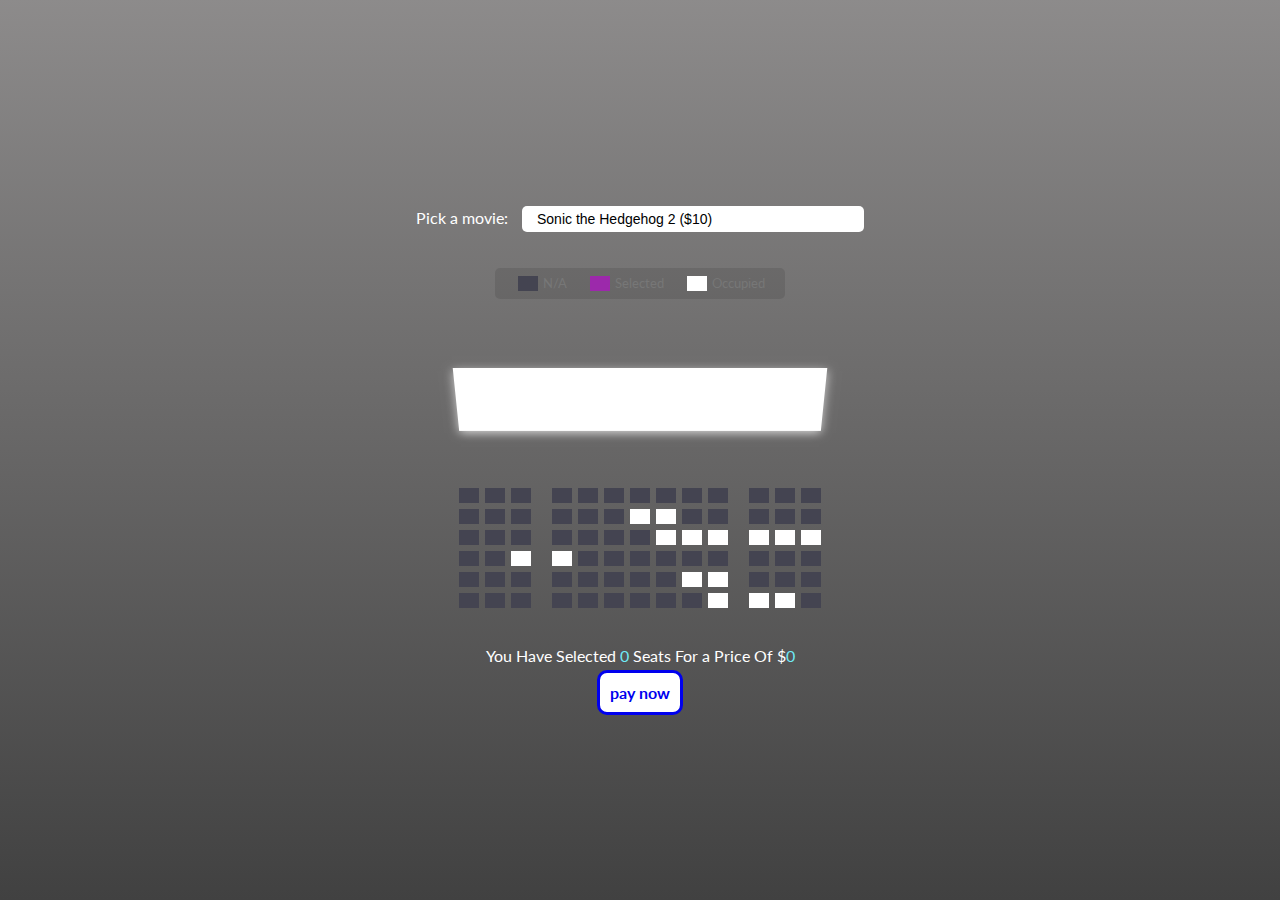
<file: final product JS/book now/index.html>
<!DOCTYPE html>
<html lang="en">
  <head>
    <meta charset="UTF-8" />
    <meta name="viewport" content="width=device-width, initial-scale=1.0" />
    <meta http-equiv="X-UA-Compatible" content="ie=edge" />
    <link rel="stylesheet" href="style.css" />
    <title>Movie Seat Booking</title>
  </head>
  <body>
    <!-- movie container -->

    <div class="movie-container">
      <label>Pick a movie:</label>
      <select id="movie">
        <option value="10">Sonic the Hedgehog 2 ($10)</option>
        <option value="12">Dog ($12)</option>
        <option value="8">Fantastic Beasts: The Secrets of Dumbledore ($8)</option>
        <option value="9">Spider-Man: No Way Home ($9)</option>
        <option value="5">The Lost City ($5)</option>
      </select>
    </div>

    
    <ul class="showcase">
      <li>
        <div class="seat"></div>
        <small>N/A</small>
      </li>
      <li>
        <div class="seat selected"></div>
        <small>Selected</small>
      </li>
      <li>
        <div class="seat occupied"></div>
        <small>Occupied</small>
      </li>
    </ul>
    <div class="container">
      <div class="screen"></div>
      <div class="row">
        <div class="seat"></div>
        <div class="seat"></div>
        <div class="seat"></div>
        <div class="seat"></div>
        <div class="seat"></div>
        <div class="seat"></div>
        <div class="seat"></div>
        <div class="seat"></div>
        <div class="seat"></div>
        <div class="seat"></div>
        <div class="seat"></div>
        <div class="seat"></div>
        <div class="seat"></div>
      </div>
      <div class="row">
        <div class="seat"></div>
        <div class="seat"></div>
        <div class="seat"></div>
        <div class="seat"></div>
        <div class="seat"></div>
        <div class="seat"></div>
        <div class="seat occupied"></div>
        <div class="seat occupied"></div>
        <div class="seat"></div>
        <div class="seat"></div>
        <div class="seat"></div>
        <div class="seat"></div>
        <div class="seat"></div>
      </div>
      <div class="row">
        <div class="seat"></div>
        <div class="seat"></div>
        <div class="seat"></div>
        <div class="seat"></div>
        <div class="seat"></div>
        <div class="seat "></div>
        <div class="seat "></div>
        <div class="seat occupied"></div>
        <div class="seat occupied"></div>
        <div class="seat occupied"></div>
        <div class="seat occupied"></div>
        <div class="seat occupied"></div>
        <div class="seat occupied"></div>
      </div>
      <div class="row">
        <div class="seat"></div>
        <div class="seat"></div>
        <div class="seat occupied"></div>
        <div class="seat occupied"></div>
        <div class="seat"></div>
        <div class="seat"></div>
        <div class="seat"></div>
        <div class="seat"></div>
        <div class="seat"></div>
        <div class="seat"></div>
        <div class="seat"></div>
        <div class="seat"></div>
        <div class="seat"></div>
      </div>
      <div class="row">
        <div class="seat"></div>
        <div class="seat"></div>
        <div class="seat"></div>
        <div class="seat"></div>
        <div class="seat"></div>
        <div class="seat"></div>
        <div class="seat"></div>
        <div class="seat"></div>
        <div class="seat occupied"></div>
        <div class="seat occupied"></div>
        <div class="seat"></div>
        <div class="seat"></div>
        <div class="seat"></div>
      </div>
      <div class="row">
        <div class="seat"></div>
        <div class="seat"></div>
        <div class="seat"></div>
        <div class="seat"></div>
        <div class="seat"></div>
        <div class="seat"></div>
        <div class="seat"></div>
        <div class="seat"></div>
        <div class="seat"></div>
        <div class="seat occupied"></div>
        <div class="seat occupied"></div>
        <div class="seat occupied"></div>
        <div class="seat"></div>
      </div>
    </div>
    <p class="text">
      You Have Selected <span  id="count">0</span> Seats For a Price Of $<span
        id="total"
        >0</span
      >
    </p>

     <a class="pay-now" href="/payment/index.html"> <div> pay now </div></a>
    <script src="app.js"></script>
  </body>
</html>
</file>
<file: final product JS/book now/style.css>
@import url("https://fonts.googleapis.com/css?family=Lato&display=swap");
* {
  -webkit-box-sizing: border-box;
          box-sizing: border-box;
}

body {
  background-image: -webkit-gradient(linear, left top, left bottom, from(rgba(62, 59, 59, 0.592)), to(rgba(0, 0, 0, 0.745))), url("https://r4.wallpaperflare.com/wallpaper/577/496/4/peanuts-comic-snoopy-charlie-brown-theaters-wallpaper-e8068c8a2f5c37f90e90f9d2b2d94bb0.jpg");
  background-image: linear-gradient(rgba(62, 59, 59, 0.592), rgba(0, 0, 0, 0.745)), url("https://r4.wallpaperflare.com/wallpaper/577/496/4/peanuts-comic-snoopy-charlie-brown-theaters-wallpaper-e8068c8a2f5c37f90e90f9d2b2d94bb0.jpg");
  background-repeat: no-repeat;
  -o-object-fit: cover;
     object-fit: cover;
  background-size: cover;
  color: #fff;
  display: -webkit-box;
  display: -ms-flexbox;
  display: flex;
  -webkit-box-orient: vertical;
  -webkit-box-direction: normal;
      -ms-flex-direction: column;
          flex-direction: column;
  -webkit-box-align: center;
      -ms-flex-align: center;
          align-items: center;
  -webkit-box-pack: center;
      -ms-flex-pack: center;
          justify-content: center;
  height: 100vh;
  font-family: 'Lato', sans-serif;
  margin: 0;
}

.movie-container {
  margin: 20px 0;
}

.movie-container select {
  background-color: #fff;
  border: 0;
  border-radius: 5px;
  font-size: 14px;
  margin-left: 10px;
  padding: 5px 15px 5px 15px;
  -moz-appearance: none;
  -webkit-appearance: none;
  appearance: none;
}

.container {
  -webkit-perspective: 1000px;
          perspective: 1000px;
  margin-bottom: 30px;
}

.seat {
  background-color: #444451;
  height: 15px;
  width: 20px;
  margin: 3px;
}

.seat.selected {
  background-color: #9c29ab;
}

.seat.occupied {
  background-color: #fff;
}

.seat:nth-of-type(3) {
  margin-right: 18px;
}

.seat:nth-last-of-type(3) {
  margin-left: 18px;
}

.seat:not(.occupied):hover {
  cursor: pointer;
  -webkit-transform: scale(1.2);
          transform: scale(1.2);
}

.showcase .seat:not(.occupied):hover {
  cursor: default;
  -webkit-transform: scale(1);
          transform: scale(1);
}

.showcase {
  background: rgba(0, 0, 0, 0.1);
  padding: 5px 10px;
  border-radius: 5px;
  color: #777;
  list-style-type: none;
  display: -webkit-box;
  display: -ms-flexbox;
  display: flex;
  -webkit-box-pack: justify;
      -ms-flex-pack: justify;
          justify-content: space-between;
}

.showcase li {
  display: -webkit-box;
  display: -ms-flexbox;
  display: flex;
  -webkit-box-align: center;
      -ms-flex-align: center;
          align-items: center;
  -webkit-box-pack: center;
      -ms-flex-pack: center;
          justify-content: center;
  margin: 0 10px;
}

.showcase li small {
  margin-left: 2px;
}

.row {
  display: -webkit-box;
  display: -ms-flexbox;
  display: flex;
}

.screen {
  background-color: #fff;
  height: 70px;
  width: 100%;
  margin: 50px 0;
  -webkit-transform: rotateX(-30deg);
          transform: rotateX(-30deg);
  -webkit-box-shadow: 0 3px 10px rgba(255, 255, 255, 0.7);
          box-shadow: 0 3px 10px rgba(255, 255, 255, 0.7);
}

p.text {
  margin: 5px 0;
}

p.text span {
  color: #6FEAF6;
}

.pay-now {
  text-decoration: none;
  background-color: #fff;
  padding: 10px;
  border-radius: 10px;
  font-weight: bolder;
  border: solid;
}
/*# sourceMappingURL=style.css.map */
</file>
